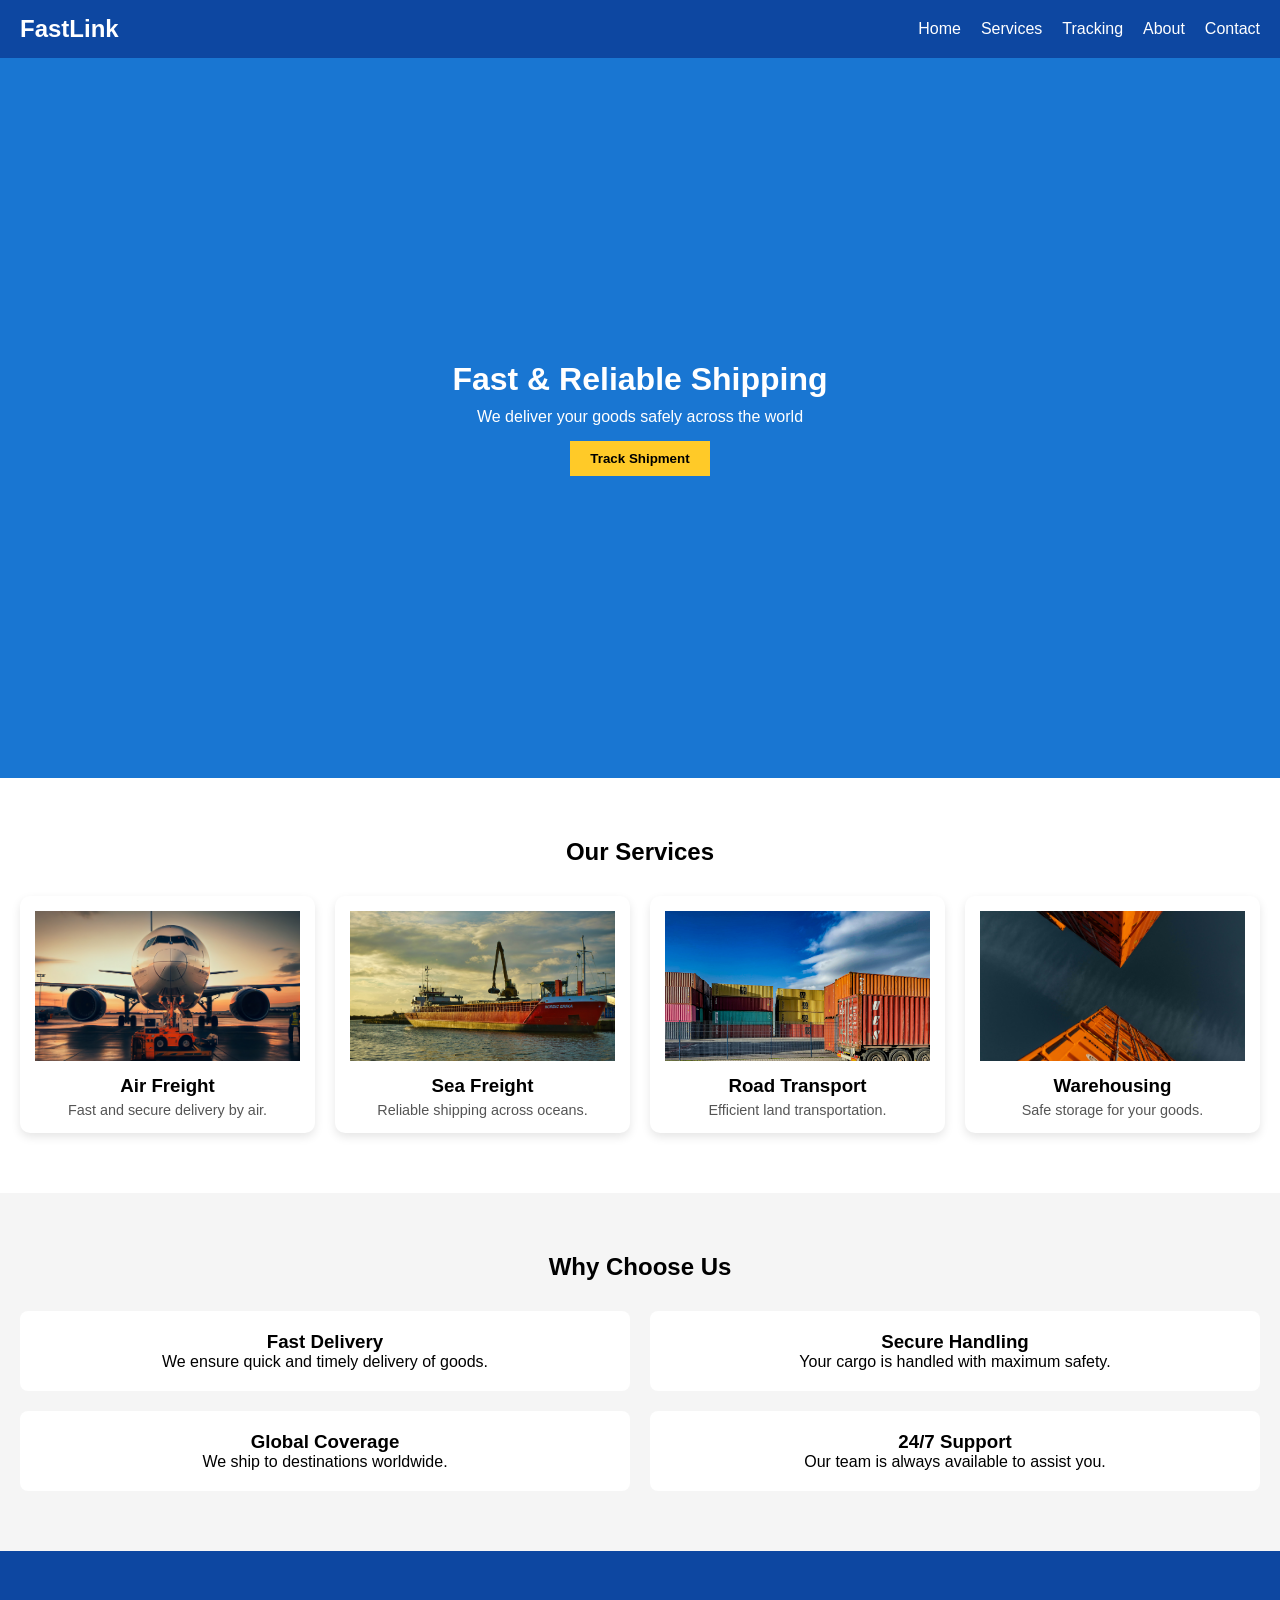
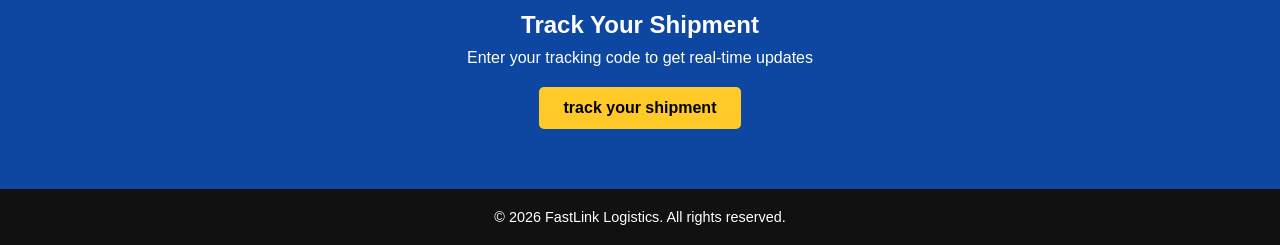
<file: INDEX.HTML>
<!DOCTYPE html>
<html lang="en">
<head>
  <meta charset="UTF-8">
  <meta name="viewport" content="width=device-width, initial-scale=1.0">
  <title>FastLink</title>
  <link rel="stylesheet" href="style.css">
</head>
<body>

  

  <script src="app.js"></script>
</body>
</html>
<header class="site-header">
  <nav class="navbar">
    
    <div class="logo">
      <h1>FastLink</h1>
    </div>

    <ul class="nav-links">
      <li><a href="#">Home</a></li>
      <li><a href="#">Services</a></li>
      <li><a href="tracking.html">Tracking</a></li>
      <li><a href="#">About</a></li>
      <li><a href="#">Contact</a></li>
    </ul>

  </nav>
</header>

<section class="intro fade-in">
  <div class="intro-content">
    <h2>Fast & Reliable Shipping</h2>
    <p>We deliver your goods safely across the world</p>
    <button>Track Shipment</button>
  </div>
</section>

<section class="services fade-in">
  <h2>Our Services</h2>

  <div class="services-container">
    
    <div class="service-box">
      <img src="images/airplane.jpg" alt="airplane">
      <h3>Air Freight</h3>
      <p>Fast and secure delivery by air.</p>
    </div>

    <div class="service-box">
      <img src="images/ship.jpg" alt="cargo">
      <h3>Sea Freight</h3>
      <p>Reliable shipping across oceans.</p>
    </div>

    <div class="service-box">
      <img src="images/truck.jpg" alt="outdoor services">
      <h3>Road Transport</h3>
      <p>Efficient land transportation.</p>
    </div>

    <div class="service-box">
      <img src="images/container.jpg" alt="Warehousing">
      <h3>Warehousing</h3>
      <p>Safe storage for your goods.</p>
    </div>

  </div>
</section>

<section class="why-us fade-in">
  <h2>Why Choose Us</h2>

  <div class="why-container">
    
    <div class="why-box">
      <h3>Fast Delivery</h3>
      <p>We ensure quick and timely delivery of goods.</p>
    </div>

    <div class="why-box">
      <h3>Secure Handling</h3>
      <p>Your cargo is handled with maximum safety.</p>
    </div>

    <div class="why-box">
      <h3>Global Coverage</h3>
      <p>We ship to destinations worldwide.</p>
    </div>

    <div class="why-box">
      <h3>24/7 Support</h3>
      <p>Our team is always available to assist you.</p>
    </div>

  </div>
</section>

<section class="cta fade-in">
  <h2>Track Your Shipment</h2>
  <p>Enter your tracking code to get real-time updates</p>
  <a href="tracking.html">track your shipment</a>
</section>

<footer class="footer">
  <p>&copy; 2026 FastLink Logistics. All rights reserved.</p>
</footer>
</file>
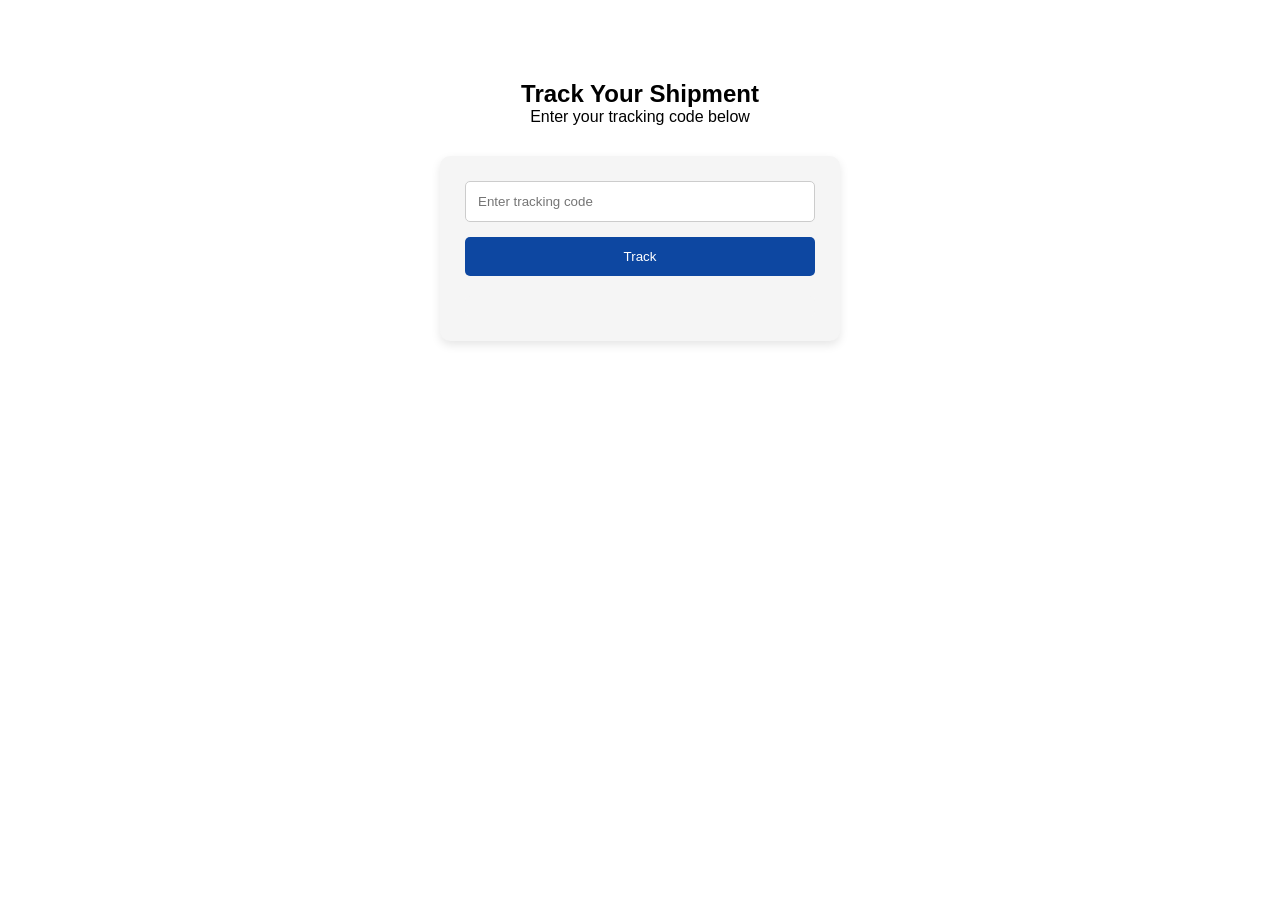
<file: tracking.html>
<!DOCTYPE html>
<html lang="en">
<head>
  <meta charset="UTF-8">
  <meta name="viewport" content="width=device-width, initial-scale=1.0">
  <title>Track Shipment</title>
  <link rel="stylesheet" href="style.css">
</head>
<body>

 <main class="tracking-section">

  <h2>Track Your Shipment</h2>
  <p>Enter your tracking code below</p>

  <div class="tracking-box">
    
    <form id="trackForm">
      <input type="text" id="trackingCode" placeholder="Enter tracking code">
      <button type="submit">Track</button>
    </form>

    <div id="result"></div>

  </div>

</main>

  <script src="app.js"></script>
</body>
</html>
</file>
<file: style.css>
/* RESET */
* {
  margin: 0;
  padding: 0;
  box-sizing: border-box;
}

/* BODY */
body {
  font-family: Arial, sans-serif;
}

/* HEADER */
.site-header {
  background-color: #0d47a1;
}

/* NAVBAR */
.navbar {
  display: flex;
  justify-content: space-between;
  align-items: center;
  padding: 15px 20px;
}

/* LOGO */
.logo h1 {
  color: white;
  font-size: 1.5rem;
}

/* NAV LINKS */
.nav-links {
  list-style: none;
  display: flex;
  gap: 20px;
}

.nav-links a {
  text-decoration: none;
  color: white;
  font-size: 1rem;
}
.intro {
  height: 80vh;
  background-color: #1976d2;

  display: flex;
  justify-content: center;
  align-items: center;
  text-align: center;
  color: white;
}

.intro-content h2 {
  font-size: 2rem;
  margin-bottom: 10px;
}

.intro-content p {
  margin-bottom: 15px;
}

.intro-content button {
  padding: 10px 20px;
  border: none;
  background-color: #ffca28;
  font-weight: bold;
  cursor: pointer;
}
.services {
  padding: 60px 20px;
  text-align: center;
}

.services h2 {
  margin-bottom: 30px;
}

/* GRID STARTS HERE */
.services-container {
  display: grid;
  grid-template-columns: 1fr; /* mobile first */
  gap: 20px;
}

/* SERVICE BOX */
.service-box {
  background-color: #f5f5f5;
  padding: 20px;
  border-radius: 8px;
}
@media (min-width: 768px) {
  .services-container {
    grid-template-columns: repeat(2, 1fr);
  }
}
@media (min-width: 1024px) {
  .services-container {
    grid-template-columns: repeat(4, 1fr);
  }
}
.service-box img {
  width: 100%;
  height: 150px;
  object-fit: cover;
}
.service-box {
  background-color: #ffffff;
  padding: 15px;
  border-radius: 10px;

  box-shadow: 0 4px 10px rgba(0,0,0,0.1);
}
.service-box {
  transition: 0.3s;
}

.service-box:hover {
  transform: translateY(-8px);
  box-shadow: 0 10px 20px rgba(0,0,0,0.2);
}
.service-box h3 {
  margin: 10px 0 5px;
}

.service-box p {
  font-size: 0.9rem;
  color: #555;
}
.service-box {
  text-align: center;
}

.why-us {
  padding: 60px 20px;
  text-align: center;
  background-color: #f5f5f5;
}

.why-us h2 {
  margin-bottom: 30px;
}

.why-container {
  display: grid;
  grid-template-columns: 1fr;
  gap: 20px;
}

.why-box {
  padding: 20px;
  background: white;
  border-radius: 8px;
}

@media (min-width: 768px) {
  .why-container {
    grid-template-columns: repeat(2, 1fr);
  }
}
.why-box {
  transition: 0.3s;
}

.why-box:hover {
  transform: translateY(-5px);
}

.cta {
  padding: 60px 20px;
  text-align: center;
  background-color: #0d47a1;
  color: white;
}

.cta h2 {
  margin-bottom: 10px;
}

.cta p {
  margin-bottom: 20px;
}
.cta a {
  display: inline-block;
  padding: 12px 25px;
  background-color: #ffca28;
  color: #000;
  text-decoration: none;
  font-weight: bold;
  border-radius: 5px;
}
.cta a:hover {
  background-color: #ffc107;
}
.footer {
  background-color: #111;
  color: white;
  text-align: center;
  padding: 20px;
  font-size: 0.9rem;
}

#result {
  margin-top: 20px;
  padding: 10px;
  font-weight: bold;
  background-color: #f5f5f5;
  border-radius: 5px;
}

.tracking-section {
  padding: 80px 20px;
  text-align: center;
}

.tracking-box {
  max-width: 400px;
  margin: 30px auto;
  padding: 25px;
  background-color: #f5f5f5;
  border-radius: 10px;
  box-shadow: 0 4px 10px rgba(0,0,0,0.1);
}

.tracking-box input {
  width: 100%;
  padding: 12px;
  margin-bottom: 15px;
  border-radius: 5px;
  border: 1px solid #ccc;
}

.tracking-box button {
  width: 100%;
  padding: 12px;
  background-color: #0d47a1;
  color: white;
  border: none;
  border-radius: 5px;
  cursor: pointer;
}

.tracking-box button:hover {
  background-color: #1565c0;
}
#result {
  margin-top: 20px;
  padding: 10px;
  border-radius: 5px;
  font-weight: bold;
}

#result.success {
  background-color: #e8f5e9;
  color: #2e7d32;
}

#result.error {
  background-color: #fdecea;
  color: #c62828;
}

html {
  scroll-behavior: smooth;
}
</file>
